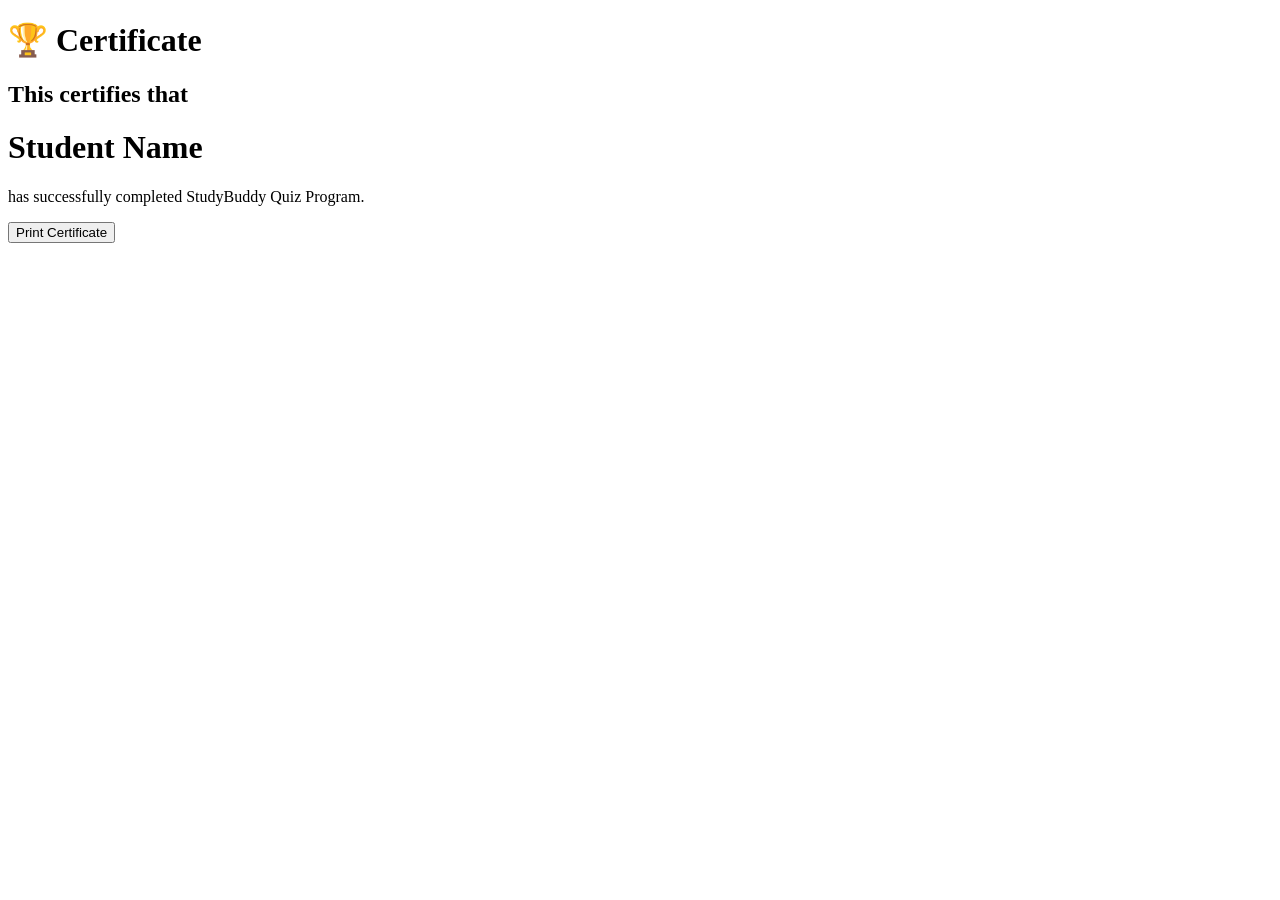
<file: certificate.html>
<!DOCTYPE html>
<html>
<head>
<title>Certificate</title>
</head>

<body>

<h1>🏆 Certificate</h1>

<h2>
This certifies that
</h2>

<h1>
Student Name
</h1>

<p>
has successfully completed
StudyBuddy Quiz Program.
</p>

<button onclick="window.print()">
Print Certificate
</button>

</body>
</html>
</file>
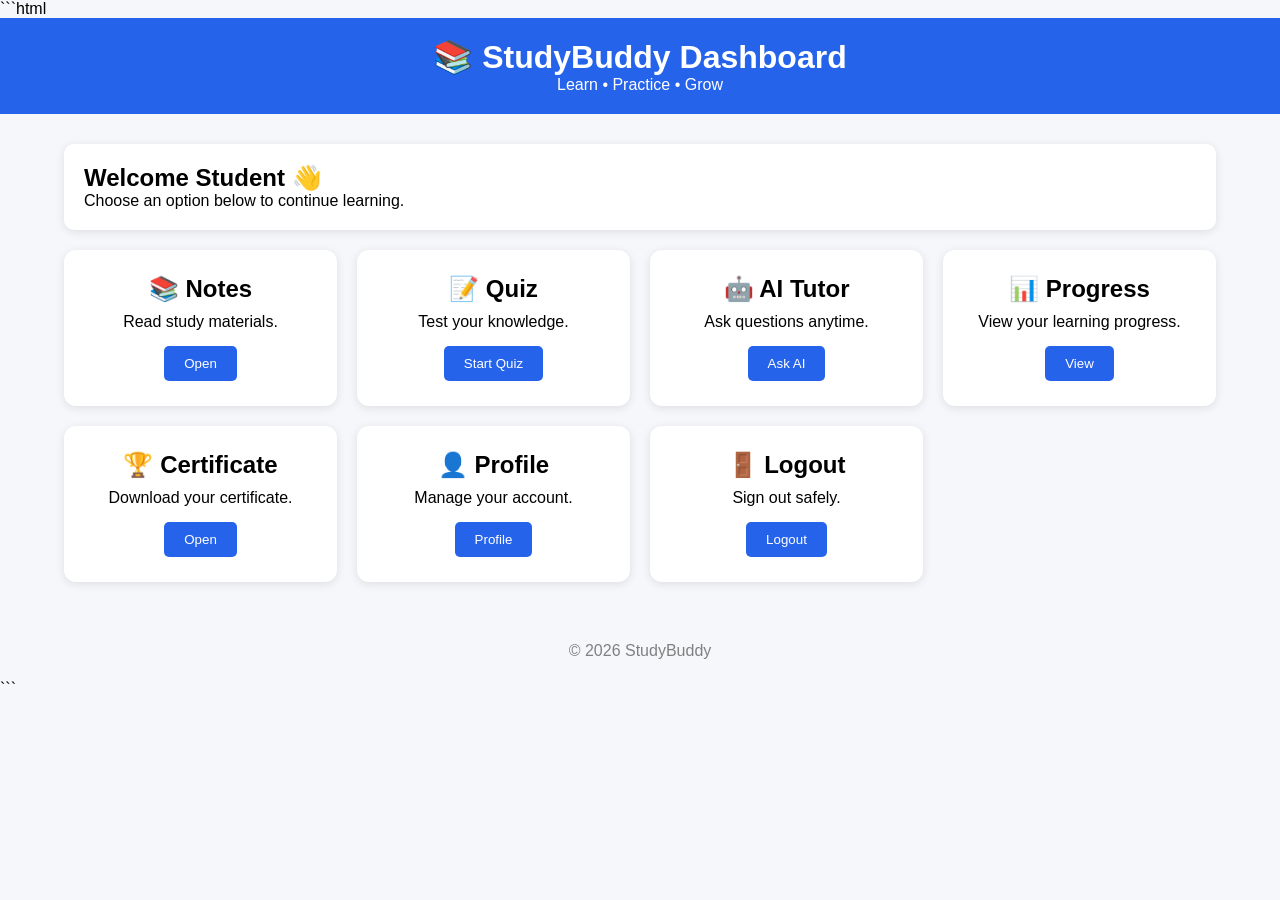
<file: dashboard.html>
```html
<!DOCTYPE html>
<html lang="en">
<head>
    <meta charset="UTF-8">
    <meta name="viewport" content="width=device-width, initial-scale=1.0">
    <title>StudyBuddy Dashboard</title>

    <style>
        *{
            margin:0;
            padding:0;
            box-sizing:border-box;
            font-family:Arial,sans-serif;
        }

        body{
            background:#f5f7fa;
        }

        header{
            background:#2563eb;
            color:white;
            padding:20px;
            text-align:center;
        }

        .container{
            width:90%;
            max-width:1200px;
            margin:30px auto;
        }

        .welcome{
            background:white;
            padding:20px;
            border-radius:10px;
            margin-bottom:20px;
            box-shadow:0 2px 10px rgba(0,0,0,0.1);
        }

        .grid{
            display:grid;
            grid-template-columns:repeat(auto-fit,minmax(220px,1fr));
            gap:20px;
        }

        .card{
            background:white;
            padding:25px;
            border-radius:12px;
            text-align:center;
            box-shadow:0 2px 10px rgba(0,0,0,0.1);
            transition:0.3s;
        }

        .card:hover{
            transform:translateY(-5px);
        }

        .card h2{
            margin-bottom:10px;
        }

        .card p{
            margin-bottom:15px;
        }

        button{
            background:#2563eb;
            color:white;
            border:none;
            padding:10px 20px;
            border-radius:5px;
            cursor:pointer;
        }

        button:hover{
            background:#1d4ed8;
        }

        footer{
            margin-top:40px;
            text-align:center;
            padding:20px;
            color:gray;
        }
    </style>
</head>

<body>

<header>
    <h1>📚 StudyBuddy Dashboard</h1>
    <p>Learn • Practice • Grow</p>
</header>

<div class="container">

<div class="welcome">
    <h2>Welcome Student 👋</h2>
    <p>Choose an option below to continue learning.</p>
</div>

<div class="grid">

<div class="card">
    <h2>📚 Notes</h2>
    <p>Read study materials.</p>
    <a href="notes.html">
        <button>Open</button>
    </a>
</div>

<div class="card">
    <h2>📝 Quiz</h2>
    <p>Test your knowledge.</p>
    <a href="quiz.html">
        <button>Start Quiz</button>
    </a>
</div>

<div class="card">
    <h2>🤖 AI Tutor</h2>
    <p>Ask questions anytime.</p>
    <a href="ai-tutor.html">
        <button>Ask AI</button>
    </a>
</div>

<div class="card">
    <h2>📊 Progress</h2>
    <p>View your learning progress.</p>
    <a href="progress.html">
        <button>View</button>
    </a>
</div>

<div class="card">
    <h2>🏆 Certificate</h2>
    <p>Download your certificate.</p>
    <a href="certificate.html">
        <button>Open</button>
    </a>
</div>

<div class="card">
    <h2>👤 Profile</h2>
    <p>Manage your account.</p>
    <button onclick="profile()">
        Profile
    </button>
</div>

<div class="card">
    <h2>🚪 Logout</h2>
    <p>Sign out safely.</p>
    <button onclick="logout()">
        Logout
    </button>
</div>

</div>

</div>

<footer>
    © 2026 StudyBuddy
</footer>

<script>

function profile(){
    alert("Profile page coming soon!");
}

function logout(){
    alert("Logged out successfully!");
    window.location.href="login.html";
}

</script>

</body>
</html>
```
</file>
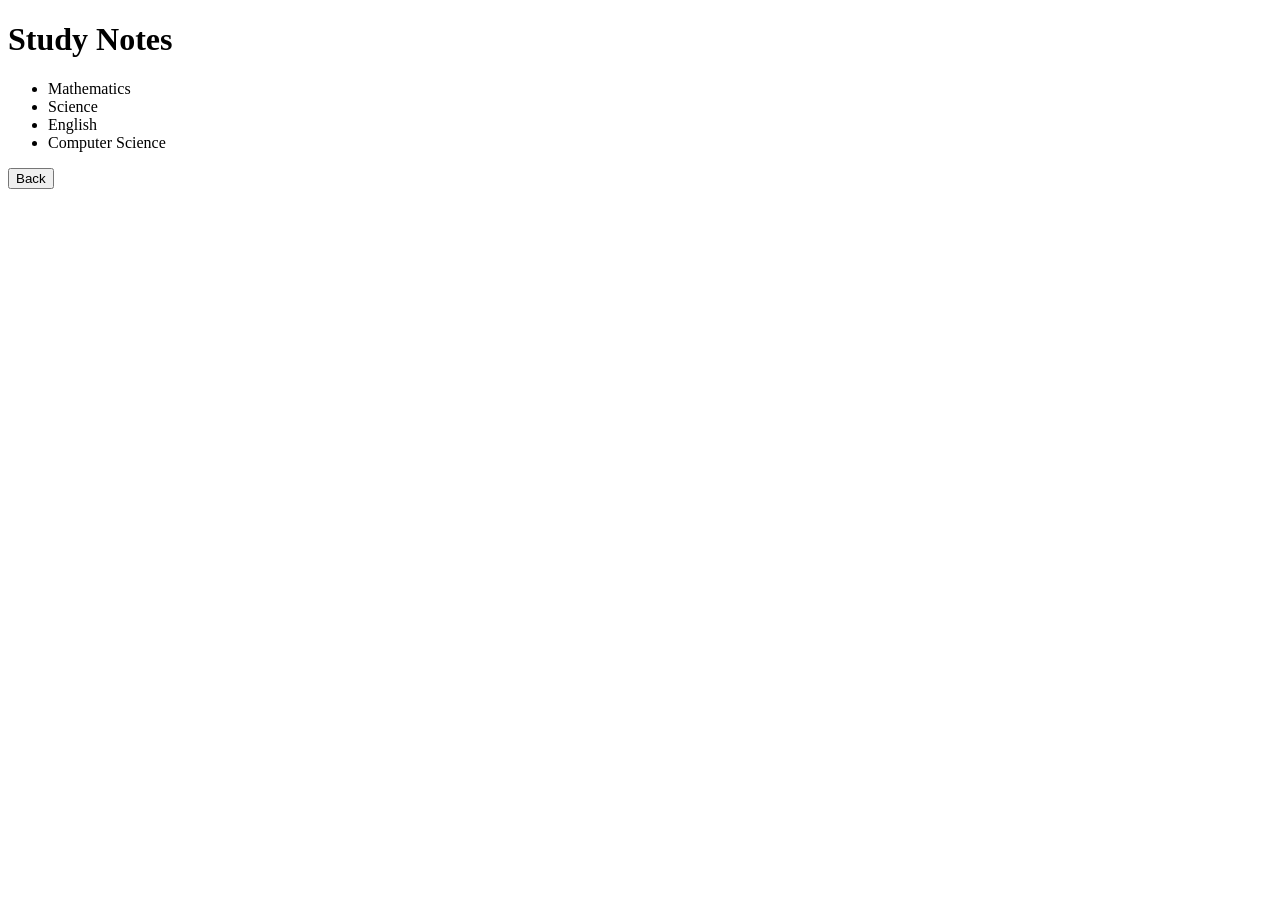
<file: notes.html>
<!DOCTYPE html>
<html>
<head>
    <title>Study Notes</title>
</head>
<body>

<h1>Study Notes</h1>

<ul>
    <li>Mathematics</li>
    <li>Science</li>
    <li>English</li>
    <li>Computer Science</li>
</ul>

<a href="dashboard.html">
    <button>Back</button>
</a>

</body>
</html>
</file>
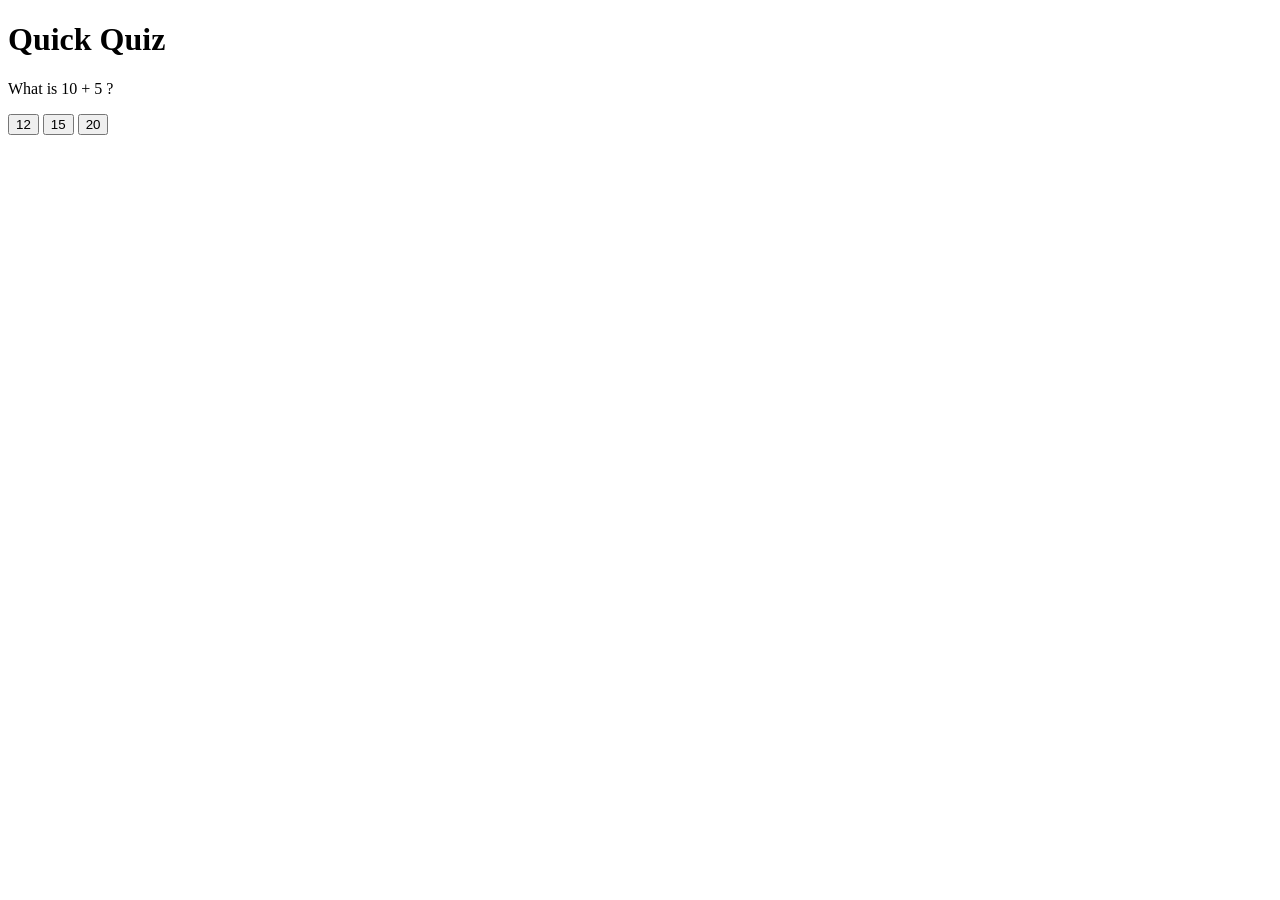
<file: quiz.html>
<!DOCTYPE html>
<html>
<head>
    <title>Quiz</title>
</head>
<body>

<h1>Quick Quiz</h1>

<p>What is 10 + 5 ?</p>

<button onclick="check(12)">12</button>
<button onclick="check(15)">15</button>
<button onclick="check(20)">20</button>

<h2 id="result"></h2>

<script>
function check(ans){

if(ans==15){
document.getElementById("result").innerHTML="Correct!";
}
else{
document.getElementById("result").innerHTML="Wrong!";
}

}
</script>

</body>
</html>
</file>
